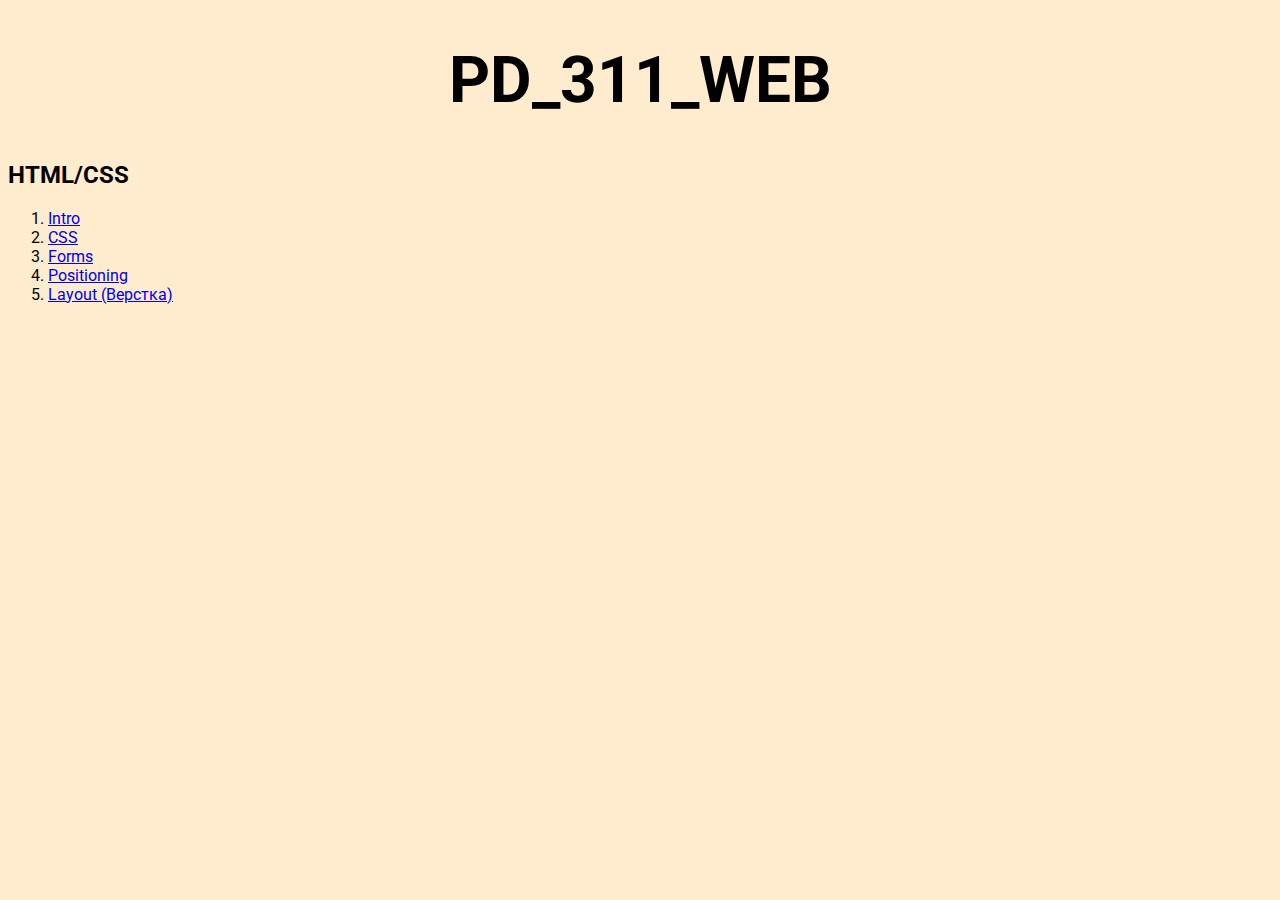
<file: index.html>
﻿<!DOCTYPE html>

<html lang="en" xmlns="http://www.w3.org/1999/xhtml">
<head>
    <meta charset="utf-8" />
	<link rel="stylesheet" href="style.css">
    <title>PD_311_WEB</title>
</head>
<body>
	<h1>PD_311_WEB</h1>
	<h2>HTML/CSS</h2>
	<ol>
		<li><a href="01-Intro/intro.html">Intro</a></li>
		<li><a href="01-Intro/CSS/css.html">CSS</a></li>
		<li><a href="03-Forms/index.html">Forms</a></li>
		<li><a href="04-Positioning/index.html">Positioning</a></li>
		<li><a href="05-Layout/index.html">Layout (Верстка)</a></li>
	</ol>
</body>
</html>
</file>
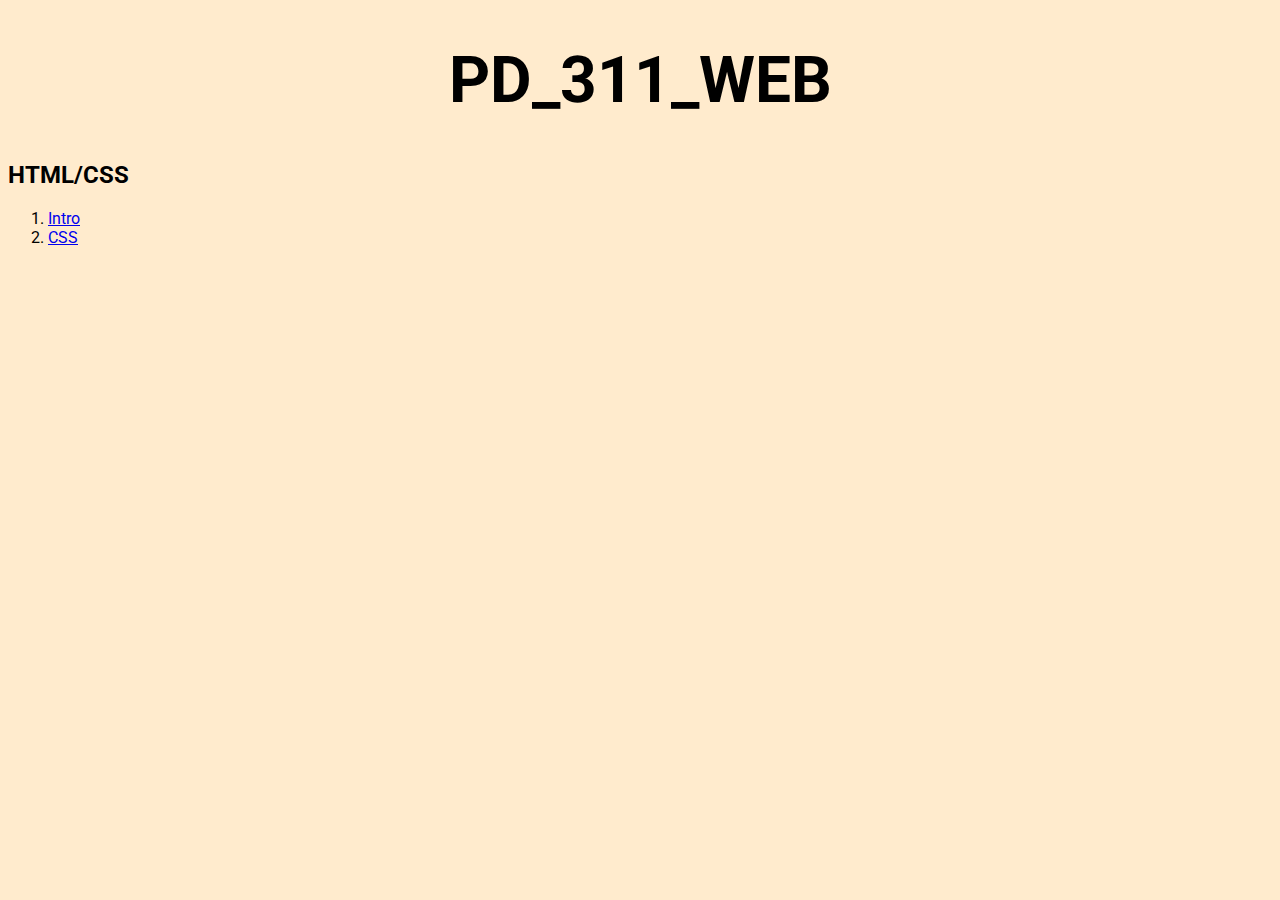
<file: 01-Intro/index.html>
﻿<!DOCTYPE html>

<html lang="en" xmlns="http://www.w3.org/1999/xhtml">
<head>
    <meta charset="utf-8" />
	<link rel="stylesheet" href="style.css">
    <title>PD_311_WEB</title>
</head>
<body>
	<h1>PD_311_WEB</h1>
	<h2>HTML/CSS</h2>
	<ol>
		<li><a href="intro.html">Intro</a></li>
		<li><a href="CSS/index.html">CSS</a></li>
	</ol>
</body>
</html>
</file>
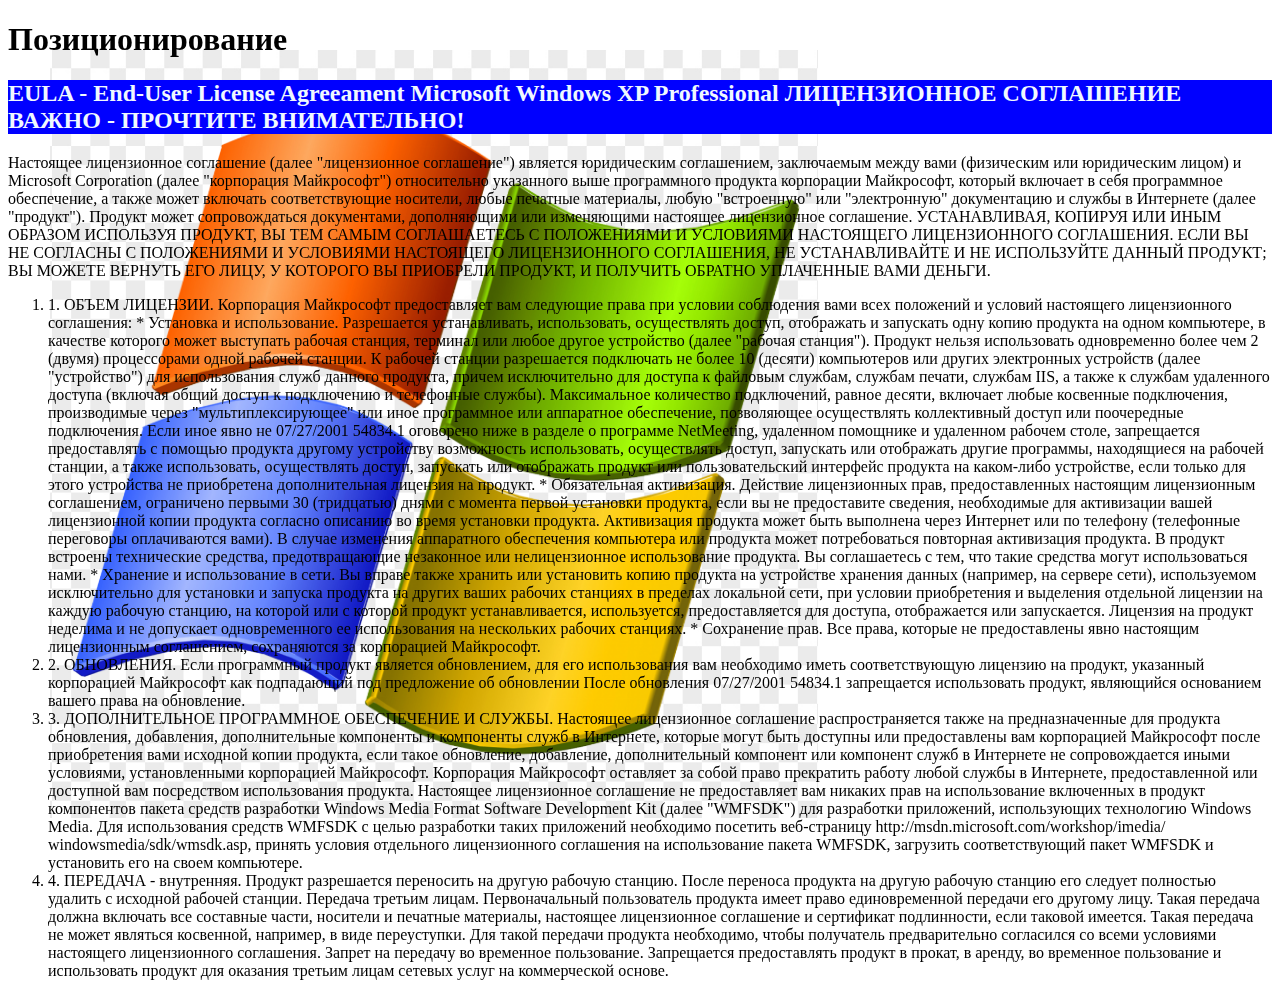
<file: 04-Positioning/index.html>
﻿<!DOCTYPE html>

<html lang="en" xmlns="http://www.w3.org/1999/xhtml">
<head>
    <meta charset="utf-8" />
	<link href="style.css" rel="stylesheet" />
    <title>Позиционирование</title>
</head>
<body>
    <h1>Позиционирование</h1>
    <h2>
        EULA - End-User License Agreeament
        Microsoft Windows XP Professional
        ЛИЦЕНЗИОННОЕ СОГЛАШЕНИЕ
        ВАЖНО - ПРОЧТИТЕ ВНИМАТЕЛЬНО!
    </h2>
    <img src="img/windows-xp.png" />
    <p>
        Настоящее лицензионное соглашение (далее
        "лицензионное соглашение") является юридическим
        соглашением, заключаемым между вами (физическим
        или юридическим лицом) и Microsoft Corporation
        (далее "корпорация Майкрософт") относительно
        указанного выше программного продукта корпорации
        Майкрософт, который включает в себя программное
        обеспечение, а также может включать
        соответствующие носители, любые печатные
        материалы, любую "встроенную" или "электронную"
        документацию и службы в Интернете (далее
        "продукт"). Продукт может сопровождаться
        документами, дополняющими или изменяющими
        настоящее лицензионное соглашение.
        УСТАНАВЛИВАЯ, КОПИРУЯ ИЛИ ИНЫМ ОБРАЗОМ
        ИСПОЛЬЗУЯ ПРОДУКТ, ВЫ ТЕМ САМЫМ СОГЛАШАЕТЕСЬ
        С ПОЛОЖЕНИЯМИ И УСЛОВИЯМИ НАСТОЯЩЕГО
        ЛИЦЕНЗИОННОГО СОГЛАШЕНИЯ. ЕСЛИ ВЫ НЕ
        СОГЛАСНЫ С ПОЛОЖЕНИЯМИ И УСЛОВИЯМИ
        НАСТОЯЩЕГО ЛИЦЕНЗИОННОГО СОГЛАШЕНИЯ, НЕ
        УСТАНАВЛИВАЙТЕ И НЕ ИСПОЛЬЗУЙТЕ ДАННЫЙ
        ПРОДУКТ; ВЫ МОЖЕТЕ ВЕРНУТЬ ЕГО ЛИЦУ, У
        КОТОРОГО ВЫ ПРИОБРЕЛИ ПРОДУКТ, И ПОЛУЧИТЬ
        ОБРАТНО УПЛАЧЕННЫЕ ВАМИ ДЕНЬГИ.
    </p>
    <ol>
        <li>
            1. ОБЪЕМ ЛИЦЕНЗИИ.
            Корпорация Майкрософт предоставляет вам следующие
            права при условии соблюдения вами всех положений и
            условий настоящего лицензионного соглашения:
            * Установка и использование.
            Разрешается устанавливать, использовать,
            осуществлять доступ, отображать и запускать одну
            копию продукта на одном компьютере, в качестве
            которого может выступать рабочая станция, терминал
            или любое другое устройство (далее "рабочая
            станция"). Продукт нельзя использовать
            одновременно более чем 2 (двумя) процессорами
            одной рабочей станции. К рабочей станции
            разрешается подключать не более 10 (десяти)
            компьютеров или других электронных устройств
            (далее "устройство") для использования служб
            данного продукта, причем исключительно для доступа
            к файловым службам, службам печати, службам IIS, а
            также к службам удаленного доступа (включая общий
            доступ к подключению и телефонные службы).
            Максимальное количество подключений, равное
            десяти, включает любые косвенные подключения,
            производимые через "мультиплексирующее" или иное
            программное или аппаратное обеспечение,
            позволяющее осуществлять коллективный доступ или
            поочередные подключения. Если иное явно не
            07/27/2001 54834.1
            оговорено ниже в разделе о программе NetMeeting,
            удаленном помощнике и удаленном рабочем столе,
            запрещается предоставлять с помощью продукта
            другому устройству возможность использовать,
            осуществлять доступ, запускать или отображать
            другие программы, находящиеся на рабочей станции,
            а также использовать, осуществлять доступ,
            запускать или отображать продукт или
            пользовательский интерфейс продукта на каком-либо
            устройстве, если только для этого устройства не
            приобретена дополнительная лицензия на продукт.
            * Обязательная активизация.
            Действие лицензионных прав, предоставленных
            настоящим лицензионным соглашением, ограничено
            первыми 30 (тридцатью) днями с момента первой
            установки продукта, если вы не предоставите
            сведения, необходимые для активизации вашей
            лицензионной копии продукта согласно описанию во
            время установки продукта. Активизация продукта
            может быть выполнена через Интернет или по
            телефону (телефонные переговоры оплачиваются
            вами). В случае изменения аппаратного обеспечения
            компьютера или продукта может потребоваться
            повторная активизация продукта. В продукт встроены
            технические средства, предотвращающие незаконное
            или нелицензионное использование продукта. Вы
            соглашаетесь с тем, что такие средства могут
            использоваться нами.
            * Хранение и использование в сети.
            Вы вправе также хранить или установить копию
            продукта на устройстве хранения данных (например,
            на сервере сети), используемом исключительно для
            установки и запуска продукта на других ваших
            рабочих станциях в пределах локальной сети, при
            условии приобретения и выделения отдельной
            лицензии на каждую рабочую станцию, на которой или
            с которой продукт устанавливается, используется,
            предоставляется для доступа, отображается или
            запускается. Лицензия на продукт неделима и не
            допускает одновременного ее использования на
            нескольких рабочих станциях.
            * Сохранение прав.
            Все права, которые не предоставлены явно настоящим
            лицензионным соглашением, сохраняются за
            корпорацией Майкрософт.
        </li>
        <li>
            2. ОБНОВЛЕНИЯ.
            Если программный продукт является обновлением, для
            его использования вам необходимо иметь
            соответствующую лицензию на продукт, указанный
            корпорацией Майкрософт как подпадающий под
            предложение об обновлении После обновления
            07/27/2001 54834.1
            запрещается использовать продукт, являющийся
            основанием вашего права на обновление.
        </li>
        <li>
            3. ДОПОЛНИТЕЛЬНОЕ ПРОГРАММНОЕ ОБЕСПЕЧЕНИЕ И
            СЛУЖБЫ.
            Настоящее лицензионное соглашение распространяется
            также на предназначенные для продукта обновления,
            добавления, дополнительные компоненты и компоненты
            служб в Интернете, которые могут быть доступны или
            предоставлены вам корпорацией Майкрософт после
            приобретения вами исходной копии продукта, если
            такое обновление, добавление, дополнительный
            компонент или компонент служб в Интернете не
            сопровождается иными условиями, установленными
            корпорацией Майкрософт. Корпорация Майкрософт
            оставляет за собой право прекратить работу любой
            службы в Интернете, предоставленной или доступной
            вам посредством использования продукта. Настоящее
            лицензионное соглашение не предоставляет вам
            никаких прав на использование включенных в продукт
            компонентов пакета средств разработки Windows
            Media Format Software Development Kit (далее
            "WMFSDK") для разработки приложений, использующих
            технологию Windows Media. Для использования
            средств WMFSDK с целью разработки таких приложений
            необходимо посетить веб-страницу
            http://msdn.microsoft.com/workshop/imedia/
            windowsmedia/sdk/wmsdk.asp, принять условия
            отдельного лицензионного соглашения на
            использование пакета WMFSDK, загрузить
            соответствующий пакет WMFSDK и установить его на
            своем компьютере.
        </li>
        <li>
            4. ПЕРЕДАЧА - внутренняя.
            Продукт разрешается переносить на другую рабочую
            станцию. После переноса продукта на другую рабочую
            станцию его следует полностью удалить с исходной
            рабочей станции. Передача третьим лицам.
            Первоначальный пользователь продукта имеет право
            единовременной передачи его другому лицу. Такая
            передача должна включать все составные части,
            носители и печатные материалы, настоящее
            лицензионное соглашение и сертификат подлинности,
            если таковой имеется. Такая передача не может
            являться косвенной, например, в виде переуступки.
            Для такой передачи продукта необходимо, чтобы
            получатель предварительно согласился со всеми
            условиями настоящего лицензионного соглашения.
            Запрет на передачу во временное пользование.
            Запрещается предоставлять продукт в прокат, в
            аренду, во временное пользование и использовать
            продукт для оказания третьим лицам сетевых услуг
            на коммерческой основе.
        </li>
    </ol>

</body>
</html>
</file>
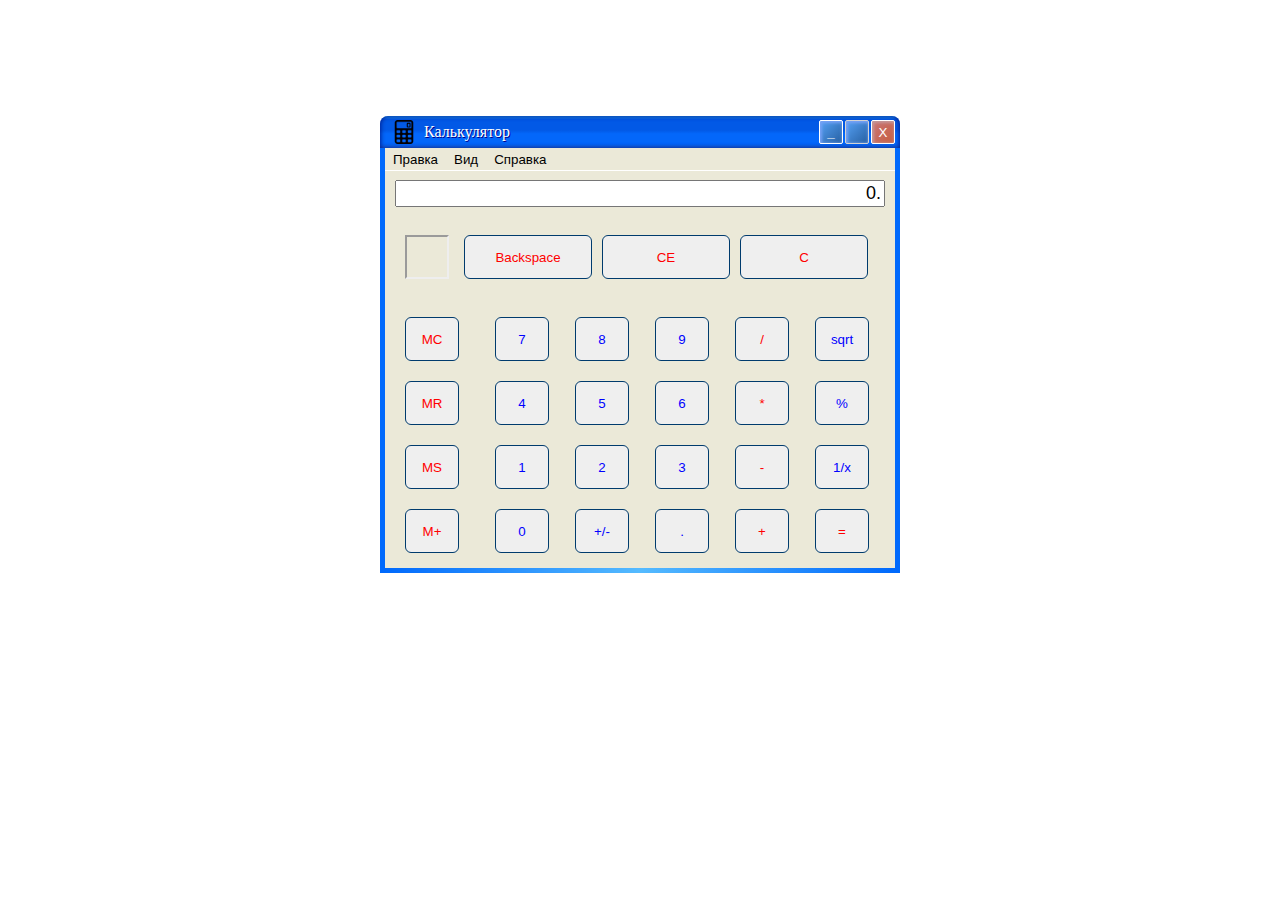
<file: Calculator/index.html>
﻿﻿
<!DOCTYPE html>

<html lang="en" xmlns="http://www.w3.org/1999/xhtml">
<head>
	<meta charset="utf-8" />
	<link rel="stylesheet" href="style.css">
	<title>Калькулятор</title>
</head>
<body>
	<div id="desktop">
		<div class="main-window">
			<div class="title-bar">
				<div class="window-title">
					<img src="img/calc-icon.png" class="icon">
					Калькулятор
				</div>
				<div class="window-control-buttons">
					<button class="window-control-button"><b>_</b></button>
					<button class="window-control-button" disabled></button>
					<button class="window-control-button close-button">X</button>
				</div>
			</div>
			<div class="client-rect">
				<div class="menu-bar">
					<input type="button" value="Правка">
					<input type="button" value="Вид">
					<input type="button" value="Справка">
				</div>
				<input class="display" type="text" name="display" value="0." />
				<div class="display-buttons">
					<div id="square"></div>
					<button>Backspace</button>
					<button>CE</button>
					<button>C</button>
				</div>
				<div class="buttons">
					<div class="memory-buttons">
						<button>MC</button>
						<button>MR</button>
						<button>MS</button>
						<button>M+</button>
					</div>
					<div class="digits">
						<button>7</button>
						<button>8</button>
						<button>9</button>
						<button class="red-text">/</button>
						<button>sqrt</button>
						<button>4</button>
						<button>5</button>
						<button>6</button>
						<button class="red-text">*</button>
						<button>%</button>
						<button>1</button>
						<button>2</button>
						<button>3</button>
						<button class="red-text">-</button>
						<button>1/x</button>
						<button>0</button>
						<button>+/-</button>
						<button>.</button>
						<button class="red-text">+</button>
						<button class="red-text">=</button>
					</div>
				</div>
			</div>
		</div>
	</div>
</body>
</html>
</file>
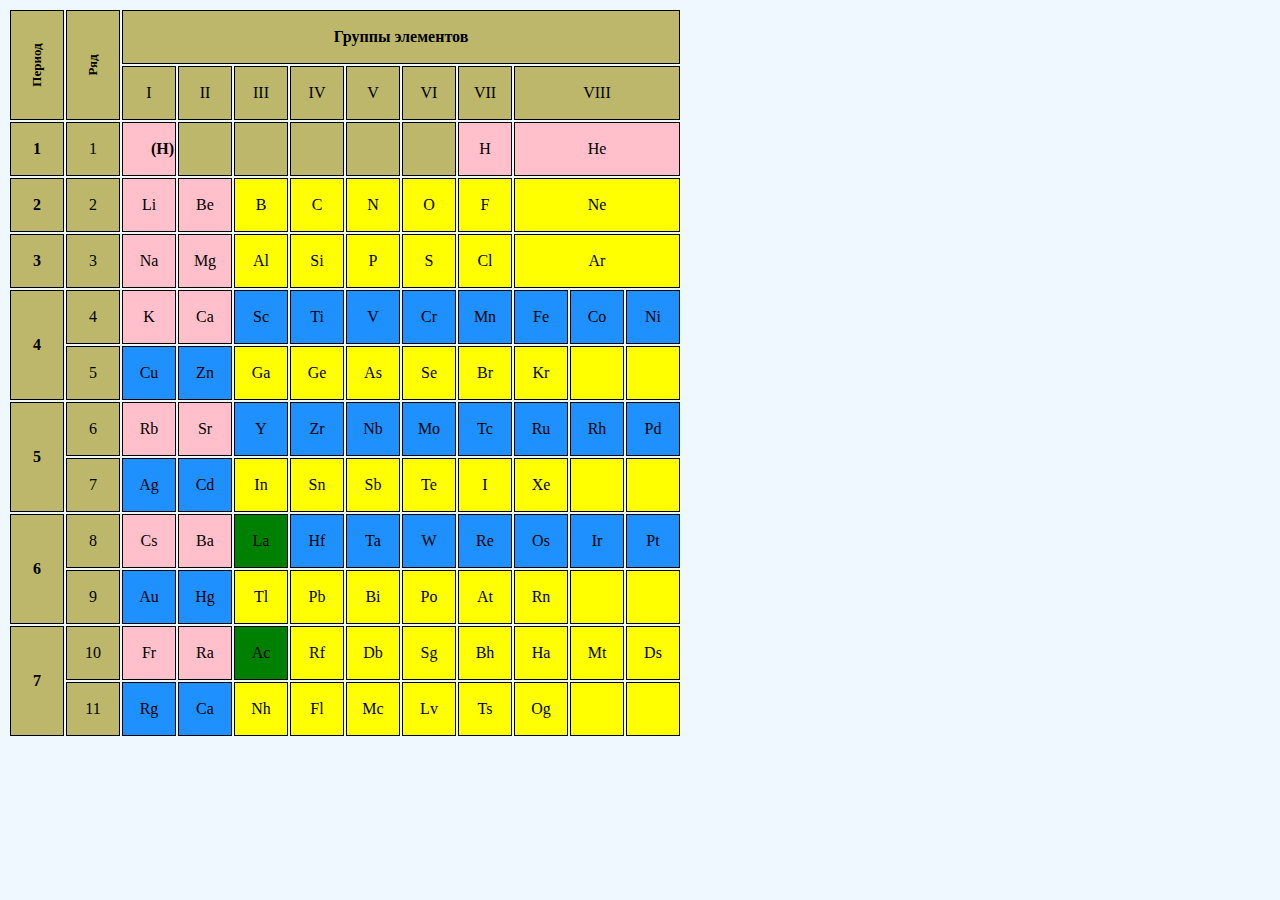
<file: 01-Intro/PeriodicTable/index.htm>
<!DOCTYPE html>
<html lang="ru">
<head>
<meta charset="utf-8">
<link href="styles.css" rel="stylesheet" />
<title>Periodic Table</title>
</head>
<body>
	<!--Таблица на 22х13 ячеек-->
	<table>
		<tr>
			<th class="pale-yellow vertical-text" rowspan="2"><div>Период</div></th>
			<th class="pale-yellow vertical-text" rowspan="2"><div>Ряд</div></th>
			<th class="pale-yellow wide-text" colspan="20">Группы элементов</th>
		</tr>
		<tr>
			<td class="pale-yellow" colspan="2">I</td>
			<td class="pale-yellow" colspan="2">II</td>
			<td class="pale-yellow" colspan="2">III</td>
			<td class="pale-yellow" colspan="2">IV</td>
			<td class="pale-yellow" colspan="2">V</td>
			<td class="pale-yellow" colspan="2">VI</td>
			<td class="pale-yellow" colspan="2">VII</td>
			<td class="pale-yellow" colspan="6">VIII</td>
		</tr>
		<tr>
			<td class="pale-yellow"><strong>1</strong></td>
			<td class="pale-yellow">1</td>
			<td class="pink class right-align" colspan="2"><strong>(H)</strong></td>
			<td colspan="2" class="pale-yellow"></td>
			<td colspan="2" class="pale-yellow"></td>
			<td colspan="2" class="pale-yellow"></td>
			<td colspan="2" class="pale-yellow"></td>
			<td colspan="2" class="pale-yellow"></td>
			<td colspan="2" class="pink left-align">H</td>
			<td colspan="6" class="pink left-align">He</td>
		</tr>
		<tr>
			<td class="pale-yellow"><strong>2</strong></td>
			<td class="pale-yellow">2</td>
			<td colspan="2" class="pink">Li</td>
			<td colspan="2" class="pink">Be</td>
			<td colspan="2" class="yellow">B</td>
			<td colspan="2" class="yellow">C</td>
			<td colspan="2" class="yellow">N</td>
			<td colspan="2" class="yellow">O</td>
			<td colspan="2" class="yellow">F</td>
			<td colspan="6" class="yellow">Ne</td>
		</tr>
		<tr>
			<td class="pale-yellow"><strong>3</strong></td>
			<td class="pale-yellow">3</td>
			<td colspan="2" class="pink">Na</td>
			<td colspan="2" class="pink">Mg</td>
			<td colspan="2" class="yellow">Al</td>
			<td colspan="2" class="yellow">Si</td>
			<td colspan="2" class="yellow">P</td>
			<td colspan="2" class="yellow">S</td>
			<td colspan="2" class="yellow">Cl</td>
			<td colspan="6" class="yellow">Ar</td>
		</tr>
		<tr>
			<td rowspan="2" class="pale-yellow"><strong>4</strong></td>
			<td class="pale-yellow">4</td>
			<td colspan="2" class="pink">K</td>
			<td colspan="2" class="pink">Ca</td>
			<td colspan="2" class="blue">Sc</td>
			<td colspan="2" class="blue">Ti</td>
			<td colspan="2" class="blue">V</td>
			<td colspan="2" class="blue">Cr</td>
			<td colspan="2" class="blue">Mn</td>
			<td colspan="2" class="blue">Fe</td>
			<td colspan="2" class="blue">Co</td>
			<td colspan="2" class="blue">Ni</td>
		</tr>
		<tr>
			<td class="pale-yellow">5</td>
			<td colspan="2" class="blue">Cu</td>
			<td colspan="2" class="blue">Zn</td>
			<td colspan="2" class="yellow">Ga</td>
			<td colspan="2" class="yellow">Ge</td>
			<td colspan="2" class="yellow">As</td>
			<td colspan="2" class="yellow">Se</td>
			<td colspan="2" class="yellow">Br</td>
			<td colspan="2" class="yellow">Kr</td>
			<td colspan="2" class="yellow"></td>
			<td colspan="2" class="yellow"></td>
		</tr>
		<tr>
			<td rowspan="2" class="pale-yellow"><strong>5</strong></td>
			<td class="pale-yellow">6</td>
			<td colspan="2" class="pink">Rb</td>
			<td colspan="2" class="pink">Sr</td>
			<td colspan="2" class="blue">Y</td>
			<td colspan="2" class="blue">Zr</td>
			<td colspan="2" class="blue">Nb</td>
			<td colspan="2" class="blue">Mo</td>
			<td colspan="2" class="blue">Tc</td>
			<td colspan="2" class="blue">Ru</td>
			<td colspan="2" class="blue">Rh</td>
			<td colspan="2" class="blue">Pd</td>
		</tr>
		<tr>
			<td class="pale-yellow">7</td>
			<td colspan="2" class="blue">Ag</td>
			<td colspan="2" class="blue">Cd</td>
			<td colspan="2" class="yellow">In</td>
			<td colspan="2" class="yellow">Sn</td>
			<td colspan="2" class="yellow">Sb</td>
			<td colspan="2" class="yellow">Te</td>
			<td colspan="2" class="yellow">I</td>
			<td colspan="2" class="yellow">Xe</td>
			<td colspan="2" class="yellow"></td>
			<td colspan="2" class="yellow"></td>
		</tr>
		<tr>
			<td rowspan="2" class="pale-yellow"><strong>6</strong></td>
			<td class="pale-yellow">8</td>
			<td colspan="2" class="pink">Cs</td>
			<td colspan="2" class="pink">Ba</td>
			<td colspan="2" class="green">La</td>
			<td colspan="2" class="blue">Hf</td>
			<td colspan="2" class="blue">Ta</td>
			<td colspan="2" class="blue">W</td>
			<td colspan="2" class="blue">Re</td>
			<td colspan="2" class="blue">Os</td>
			<td colspan="2" class="blue">Ir</td>
			<td colspan="2" class="blue">Pt</td>
		</tr>
		<tr>
			<td class="pale-yellow">9</td>
			<td colspan="2" class="blue">Au</td>
			<td colspan="2" class="blue">Hg</td>
			<td colspan="2" class="yellow">Tl</td>
			<td colspan="2" class="yellow">Pb</td>
			<td colspan="2" class="yellow">Bi</td>
			<td colspan="2" class="yellow">Po</td>
			<td colspan="2" class="yellow">At</td>
			<td colspan="2" class="yellow">Rn</td>
			<td colspan="2" class="yellow"></td>
			<td colspan="2" class="yellow"></td>
		</tr>
		<tr>
			<td rowspan="2" class="pale-yellow"><strong>7</strong></td>
			<td class="pale-yellow">10</td>
			<td colspan="2" class="pink">Fr</td>
			<td colspan="2" class="pink">Ra</td>
			<td colspan="2" class="green">Ac</td>
			<td colspan="2" class="yellow">Rf</td>
			<td colspan="2" class="yellow">Db</td>
			<td colspan="2" class="yellow">Sg</td>
			<td colspan="2" class="yellow">Bh</td>
			<td colspan="2" class="yellow">Ha</td>
			<td colspan="2" class="yellow">Mt</td>
			<td colspan="2" class="yellow">Ds</td>
		</tr>
		<tr>
			<td class="pale-yellow">11</td>
			<td colspan="2" class="blue">Rg</td>
			<td colspan="2" class="blue">Ca</td>
			<td colspan="2" class="yellow">Nh</td>
			<td colspan="2" class="yellow">Fl</td>
			<td colspan="2" class="yellow">Mc</td>
			<td colspan="2" class="yellow">Lv</td>
			<td colspan="2" class="yellow">Ts</td>
			<td colspan="2" class="yellow">Og</td>
			<td colspan="2" class="yellow"></td>
			<td colspan="2" class="yellow"></td>
		</tr>

	</table>

</body>
</html>
</file>
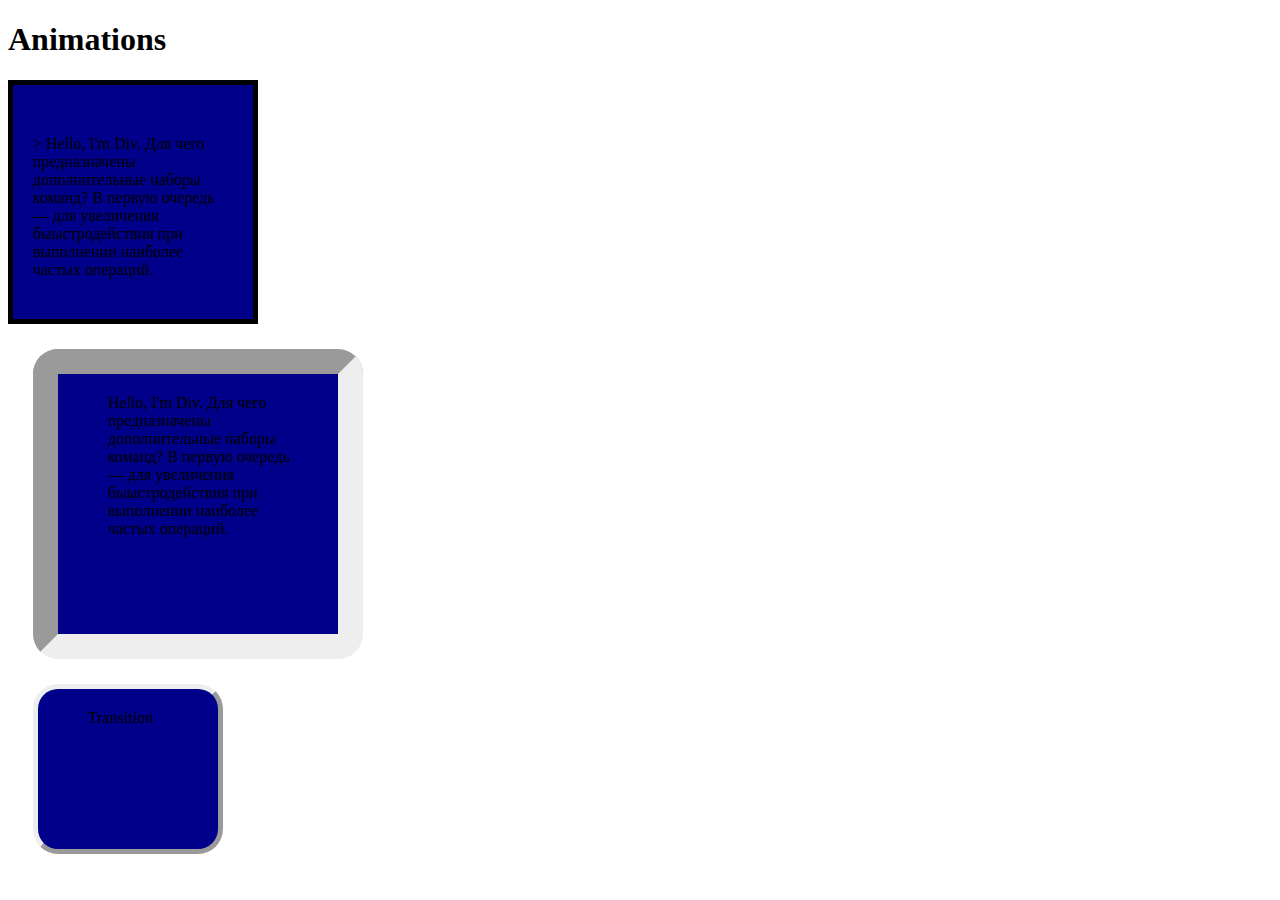
<file: HTML-Animations/Animations/index.html>
﻿<!DOCTYPE html>
<html lang="ru">
<head>
	<meta charset="utf-8">
	<link href="animations.css" rel="stylesheet" />
	<title>Animations</title>
</head>
<body>
	<h1>Animations</h1>
	<div <!--class="button"-->>
		Hello, I'm Div.
		Для чего предназначены дополнительные наборы команд? В первую очередь — для
		увеличения быыстродействия при выполнении наиболее частых операций.
	</div>
	<div class="pressed-button">
		Hello, I'm Div. 
		Для чего предназначены дополнительные наборы команд? В первую очередь — для
		увеличения быыстродействия при выполнении наиболее частых операций.
	</div>
	<div class="button">
		Transition
	</div>
</body>
</html>
</file>
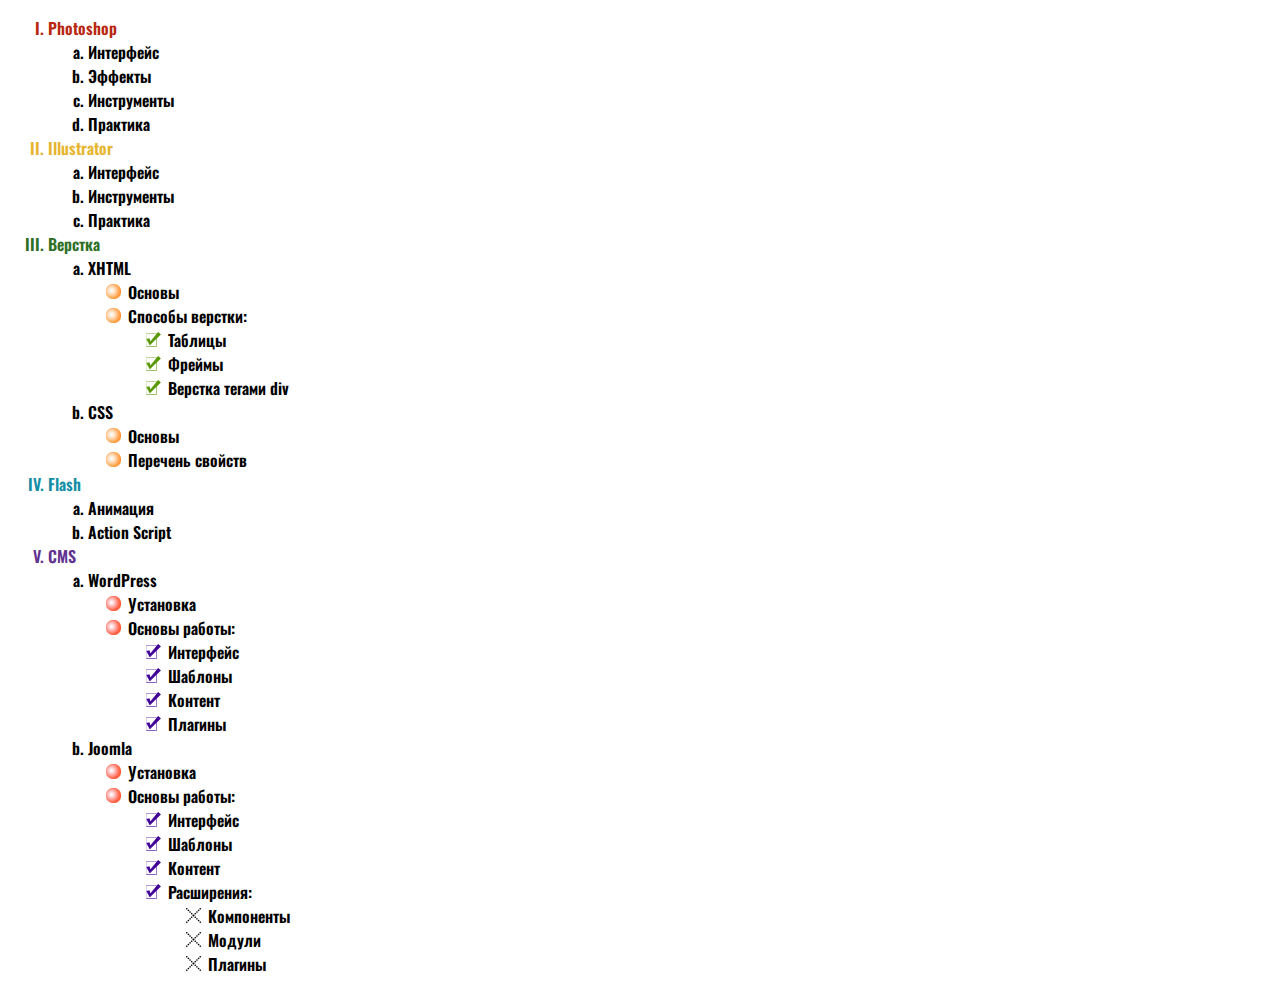
<file: 01-Intro/homework-list.html>
﻿<!DOCTYPE html>

<html lang="ru" xmlns="http://www.w3.org/1999/xhtml">
<head>
	<meta charset="utf-8" />
	<link rel="stylesheet" href="styles-homework-list.css" />
	<link rel="preconnect" href="https://fonts.googleapis.com">
	<link rel="preconnect" href="https://fonts.gstatic.com" crossorigin>
	<link href="https://fonts.googleapis.com/css2?family=Oswald:wght@200..700&display=swap" rel="stylesheet">
	<title>Homework</title>
</head>
<body>
	<ol type="I">
		<li class="red-text">Photoshop</li>
		<ol type="a">
			<li>Интерфейс</li>
			<li>Эффекты</li>
			<li>Инструменты</li>
			<li>Практика</li>
		</ol>
		<li class="yellow-text">Illustrator</li>
		<ol type="a">
			<li>Интерфейс</li>
			<li>Инструменты</li>
			<li>Практика</li>
		</ol>
		<li class="green-text">Верстка</li>
		<ol type="a">
			<li>XHTML</li>
			<ul class="yellow-marker">
				<li>Основы</li>
				<li>Способы верстки:</li>
				<ul class="green-marker">
					<li>Таблицы</li>
					<li>Фреймы</li>
					<li>Верстка тегами div</li>
				</ul>
			</ul>
			<li>CSS</li>
			<ul class="yellow-marker">
				<li>Основы</li>
				<li>Перечень свойств</li>
			</ul>
		</ol>
		<li class="blue-text">Flash</li>
		<ol type="a">
			<li>Анимация</li>
			<li>Action Script</li>
		</ol>
		<li class="purple-text">CMS</li>
		<ol type="a">
			<li>WordPress</li>
			<ul class="red-marker">
				<li>Установка</li>
				<li>Основы работы:</li>
				<ul class="purple-marker">
					<li>Интерфейс</li>
					<li>Шаблоны</li>
					<li>Контент</li>
					<li>Плагины</li>
				</ul>
			</ul>
			<li>Joomla</li>
			<ul class="red-marker">
				<li>Установка</li>
				<li>Основы работы:</li>
				<ul class="purple-marker">
					<li>Интерфейс</li>
					<li>Шаблоны</li>
					<li>Контент</li>
					<li>Расширения:</li>
					<ul class="cross-marker">
						<li>Компоненты</li>
						<li>Модули</li>
						<li>Плагины</li>
					</ul>
				</ul>
			</ul>
		</ol>
	</ol>
</body>
</html>
</file>
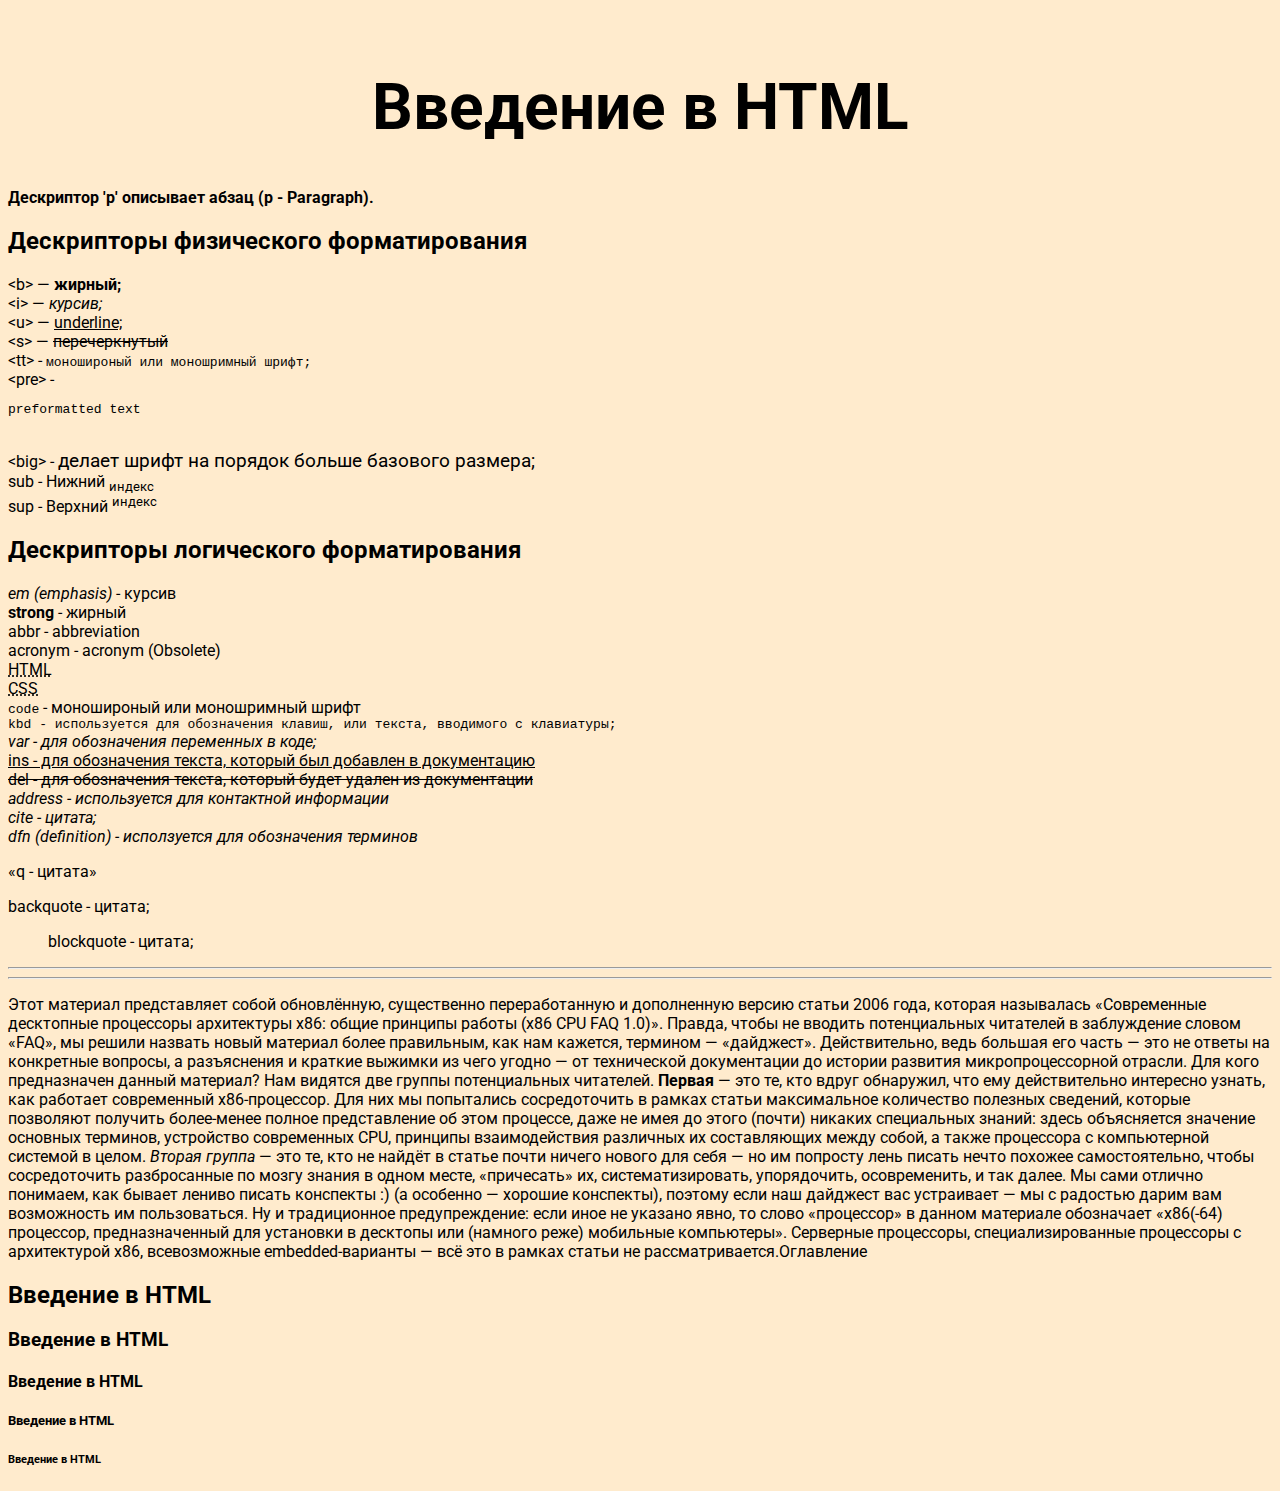
<file: 01-Intro/intro.html>
﻿﻿
<!DOCTYPE html>

<html lang="ru">
<head>
    <meta charset="utf-8">
    <meta name="author" content="Tommy Vercetty">
    <meta name="description" content="Introduction to Web Development">
    <title>Intro</title>
    <link rel="icon" href="Icons/html5.ico" type="image/x-icon">
    <link rel="stylesheet" href="style.css">
</head>
<body>
    <h1 align="center">Введение в HTML</h1>
    <p>
        <strong>
            Дескриптор 'p' описывает абзац (p - Paragraph).
        </strong>
    </p>
    <h2>Дескрипторы физического форматирования</h2>
    &#60;b&#62; &#8212; <b>жирный;</b><br>
    &#60;i&#62; &#8212; <i>курсив;</i><br>
    &#60;u&#62; &#8212; <u>underline;</u><br>
    &#60;s&#62; &#8212; <s>перечеркнутый</s><br>
    &lt;tt&gt; - <tt>моношироный или моношримный шрифт;</tt><br>
    &lt;pre&gt; - <pre>preformatted text</pre><br>
    &lt;big&gt; - <big>делает шрифт на порядок больше базового размера;</big><br>
    sub - Нижний <sub>индекс</sub><br>
    sup - Верхний <sup>индекс</sup><br>

    <h2>Дескрипторы логического форматирования</h2>
    <em>em (emphasis)</em> - курсив<br>
    <strong>strong</strong> - жирный<br>
    <abbr>abbr</abbr> - abbreviation<br>
    <acronym>acronym</acronym> - acronym (Obsolete)<br>
    <abbr title="Hyper-Text Markup Language">HTML</abbr><br>
    <acronym title="Cascade Style Sheet">CSS</acronym><br>
    <code>code</code> - моношироный или моношримный шрифт<br>
    <kbd>kbd - используется для обозначения клавиш, или текста, вводимого с клавиатуры;</kbd><br>
    <var>var - для обозначения переменных в коде;</var><br>
    <ins>ins - для обозначения текста, который был добавлен в документацию</ins> <br>
    <del>del - для обозначения текста, который будет удален из документации</del><br>

    <address>address - используется для контактной информации</address>
    <cite>cite - цитата;</cite><br>
    <dfn>dfn (definition) - исползуется для обозначения терминов</dfn>
    <p><q>q - цитата</q></p>
    <div><backquote>backquote - цитата;</backquote></div>
    <p><blockquote>blockquote - цитата;</blockquote></p>
    <hr>

    <hr>
    <p>
        Этот материал представляет собой обновлённую, существенно переработанную и дополненную версию статьи 2006 года, которая называлась «Современные десктопные процессоры архитектуры x86: общие принципы работы (x86 CPU FAQ 1.0)». Правда, чтобы не вводить потенциальных читателей в заблуждение словом «FAQ», мы решили назвать новый материал более правильным, как нам кажется, термином — «дайджест». Действительно, ведь большая его часть — это не ответы на конкретные вопросы, а разъяснения и краткие выжимки из чего угодно — от технической документации до истории развития микропроцессорной отрасли. Для кого предназначен данный материал? Нам видятся две группы потенциальных читателей.

        <b>Первая</b> — это те, кто вдруг обнаружил, что ему действительно интересно узнать, как работает современный x86-процессор. Для них мы попытались сосредоточить в рамках статьи максимальное количество полезных сведений, которые позволяют получить более-менее полное представление об этом процессе, даже не имея до этого (почти) никаких специальных знаний: здесь объясняется значение основных терминов, устройство современных CPU, принципы взаимодействия различных их составляющих между собой, а также процессора с компьютерной системой в целом.

        <i>Вторая группа</i> — это те, кто не найдёт в статье почти ничего нового для себя — но им попросту лень писать нечто похожее самостоятельно, чтобы сосредоточить разбросанные по мозгу знания в одном месте, «причесать» их, систематизировать, упорядочить, осовременить, и так далее. Мы сами отлично понимаем, как бывает лениво писать конспекты :) (а особенно — хорошие конспекты), поэтому если наш дайджест вас устраивает — мы с радостью дарим вам возможность им пользоваться.

        Ну и традиционное предупреждение: если иное не указано явно, то слово «процессор» в данном материале обозначает «x86(-64) процессор, предназначенный для установки в десктопы или (намного реже) мобильные компьютеры». Серверные процессоры, специализированные процессоры с архитектурой x86, всевозможные embedded-варианты — всё это в рамках статьи не рассматривается.Оглавление
    </p>
    <h2>Введение в HTML</h2>
    <h3>Введение в HTML</h3>
    <h4>Введение в HTML</h4>
    <h5>Введение в HTML</h5>
    <h6>Введение в HTML</h6>
</body>
</html>
</file>
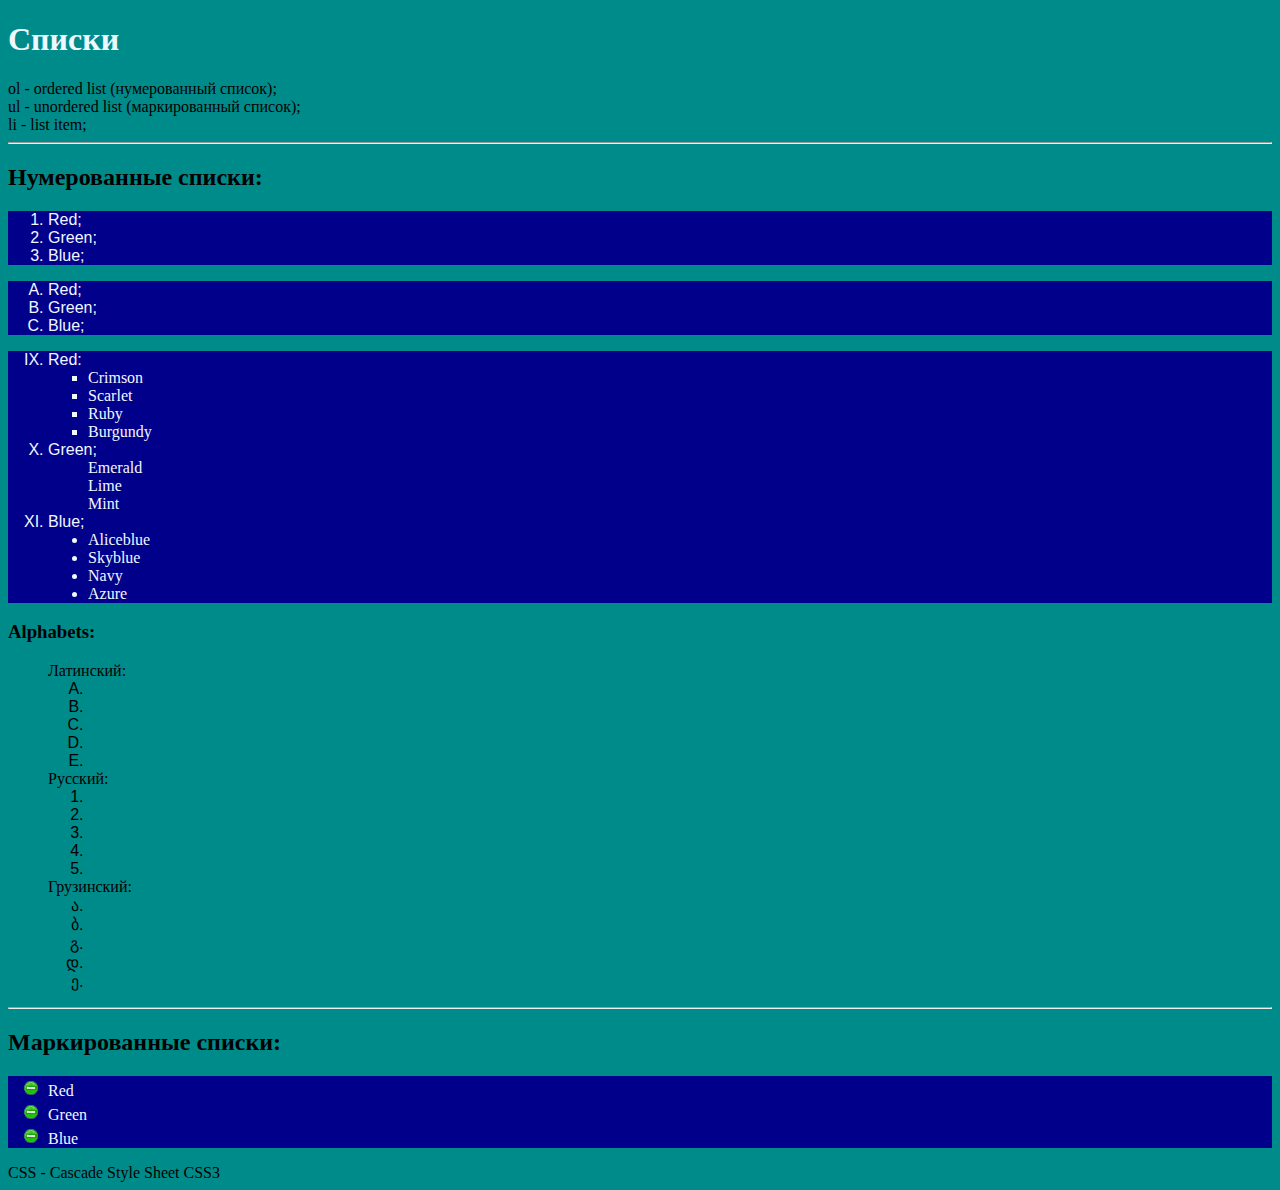
<file: 01-Intro/lists.html>
﻿<!DOCTYPE html>

<html lang="en" xmlns="http://www.w3.org/1999/xhtml">
<head>
	<meta charset="utf-8" />
	<link rel="stylesheet" href="styles.css">
	<title></title>
</head>
<body>
	<h1>Списки</h1>
	ol - ordered list (нумерованный список);<br>
	ul - unordered list (маркированный список);<br>
	li - list item;<br>
	<hr>
	<h2>Нумерованные списки:</h2>

	<ol class="color-list">
		<li>Red;</li>
		<li>Green;</li>
		<li>Blue;</li>
	</ol>
	<ol type="A" class="color-list">
		<li>Red;</li>
		<li>Green;</li>
		<li>Blue;</li>
	</ol>
	<ol type="I" start="9" class="color-list">
		<li>
			Red:
			<ul type="square">
				<li>Crimson</li>
				<li>Scarlet</li>
				<li>Ruby</li>
				<li>Burgundy</li>
			</ul>
		</li>
		<li>
			Green;
			<ul type="none">
				<li>Emerald</li>
				<li>Lime</li>
				<li>Mint</li>
			</ul>
		</li>
		<li>
			Blue;
			<ul type="disc">
				<li>Aliceblue</li>
				<li>Skyblue</li>
				<li>Navy</li>
				<li>Azure</li>
			</ul>
		</li>
	</ol>

	<h3>Alphabets:</h3>
	<ul type="none">
		<li>
			Латинский:
			<ol style="list-style-type:upper-alpha;">
				<li></li>
				<li></li>
				<li></li>
				<li></li>
				<li></li>
			</ol>
		</li>

		<li>
			Русский:
			<ol style="list-style-type:lower-russian-full;">
				<li></li>
				<li></li>
				<li></li>
				<li></li>
				<li></li>
			</ol>

		</li>
		<li>
			Грузинский:
			<ol id="geo">
				<li></li>
				<li></li>
				<li></li>
				<li></li>
				<li></li>
			</ol>
		</li>

	</ul>

	<hr>
	<h2>Маркированные списки:</h2>
	<ul style="list-style-image:url('Icons/icon.png');" class="color-list">
		<li>Red</li>
		<li>Green</li>
		<li>Blue</li>
	</ul>
	CSS - Cascade Style Sheet
	CSS3
</body>
</html>
</file>
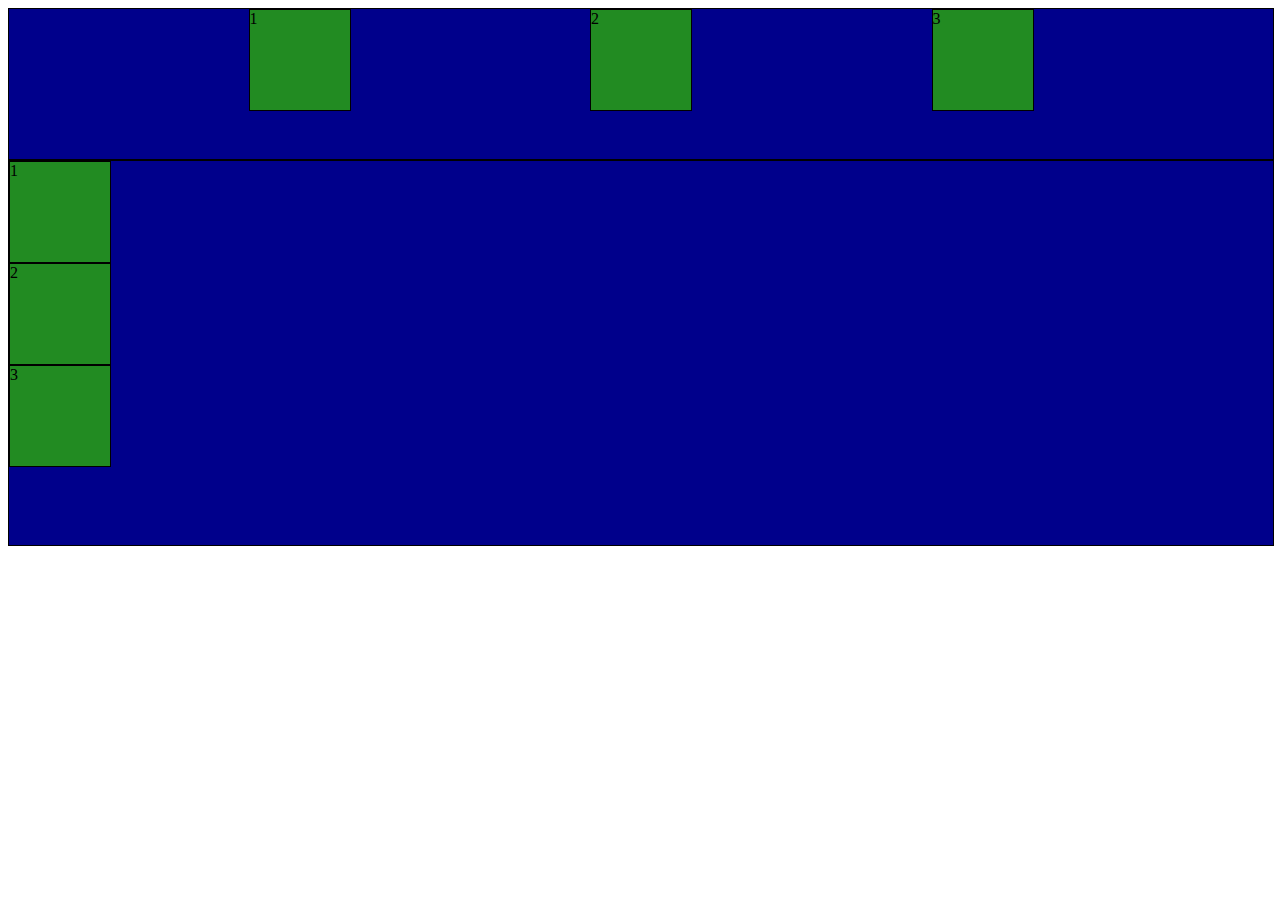
<file: 05-Layout/flex-box.html>
﻿<!DOCTYPE html>

<html lang="en" xmlns="http://www.w3.org/1999/xhtml">
<head>
    <meta charset="utf-8" />
	<link href="flex-box.css" rel="stylesheet" />
    <title></title>
</head>
<body>
	<div class="container-display-flex">
		<div class="content">1</div>
		<div class="content">2</div>
		<div class="content">3</div>
	</div>
	<div class="container-display-block">
		<div class="content">1</div>
		<div class="content">2</div>
		<div class="content">3</div>
	</div>
</body>
</html>
</file>
<file: style.css>
﻿@import url('https://fonts.googleapis.com/css2?family=Playwrite+CU:wght@100..400&family=Roboto:ital,wght@0,100;0,300;0,400;0,500;0,700;0,900;1,100;1,300;1,400;1,500;1,700;1,900&display=swap');
body
{
	font-family:Roboto;
	background-color:blanchedalmond;
}
h1
{
	font-size:64px;
	text-align:center;
}
</file>
<file: 01-Intro/style.css>
﻿@import url('https://fonts.googleapis.com/css2?family=Playwrite+CU:wght@100..400&family=Roboto:ital,wght@0,100;0,300;0,400;0,500;0,700;0,900;1,100;1,300;1,400;1,500;1,700;1,900&display=swap');
body
{
	font-family:Roboto;
	background-color:blanchedalmond;
}
h1
{
	font-size:64px;
	text-align:center;
}
</file>
<file: 04-Positioning/style.css>
﻿body
{
}
img
{
	width:768px;
	height:768px;
	/*position:absolute;*/
	position:fixed;
	top:25px;
	left:25px;
	z-index:-1;
	float:left;
	margin:25px;
}
h2
{
	position:sticky;
	top:0px;
	background-color:blue;
	color:aliceblue;
}
</file>
<file: Calculator/style.css>
﻿﻿body {
}

#desktop {
	/*https: //www.w3schools.com/cssref/css_units.php width:98vw;*/
	/*height: 95vh;*/
	height: 600px;
	/*background-color: darkgreen;*/
	display: flex;
	justify-content: center; /*Выравнивание по горизонтали*/
	align-items: center; /*Выравнивание по вертикали*/
}

.main-window {
	width: 520px;
	height: 420px;
	/*border:solid 1px;*/
	font-family: Tahoma;
}

.title-bar {
	background-image: linear-gradient(#23AAFF, #0259e6,#0259e6,#0259e6,#0259e6, #0367fa, #0367fa, #0367fa, #0367fa,#2379ed);
	height: 32px;
	border-radius: 8px 8px 0 0;
	box-shadow: inset 0px 0px 4px 1px #002195;
	color: white;
	text-shadow: 1px 1px darkblue;
	/**/

	display: flex;
	align-items: center;
	justify-content: space-between;
}

.icon {
	width: 24px;
	height: 24px;
	margin: 8px;
}

.window-control-buttons, .window-title {
	display: flex;
	align-items: center;
	margin: 4px;
}

.window-control-button {
	width: 24px;
	height: 24px;
	margin: 1px;
	color: white;
	font-weight: 500;
	background-image: linear-gradient(to bottom right, #55a1f5, #2760A2);
	box-shadow: inset 1px 1px 3px 1px #77a1f5;
	border: solid 1px white;
	border-radius: 2px;
}

	.window-control-button:hover, button:disabled {
		border-color: lightgrey;
	}

	.window-control-button:active {
		border-color: gray;
	}
/*button:disabled
{
		border-color: lightgrey;
}*/
.close-button {
	/*background-image: url("img/close_button.png");*/
	background-image: linear-gradient(to bottom right, #c97475, #c76042);
	box-shadow: inset 1px 1px 3px 1px #c49a9b;
}

.client-rect {
	background-color: #ebe9d8;
	height: 100%;
	/*border-left: solid 4px transparent;*/
	border: solid 5px;
	border-top: 0;
	/*border-right: solid 4px transparent;
	border-bottom: solid 4px transparent;*/
	/*border-image: linear-gradient(to right, #0069fc, #008bfF, #0069fc);*/
	border-image: linear-gradient(to right, #0069fc, #55BbfF, #0069fc) 1 round;
	display: flex;
	flex-direction: column;
}

.menu-bar {
	box-shadow: 0 1px 0 0 white;
	padding: 2px;
}

	.menu-bar > input[type=button] {
		border: none;
		background-color: transparent;
	}

		.menu-bar > input[type=button]:hover {
			/*border: none;
	background-color: transparent;*/
			box-shadow: 0 0 0 1px grey;
		}

.display {
	margin: 10px;
	text-align: right;
	font-size: 18px;
}

.display-buttons {
	display: flex;
	margin: 10px;
}

	.display-buttons > div {
		width: 40px;
		height: 40px;
		border: inset 2px;
		margin: 8px 10px;
	}

	.display-buttons > button {
		width: 128px;
		color: red;
		margin: 8px 5px;
	}

.debug {
	border: solid 1px black;
}
.memory-buttons
{
	display:flex;
	flex-direction:column;
	width: 64px;
	margin:10px;
}
.memory-buttons > button
{
	width:54px;
	height:44px;
	margin:10px;
	color: red;
}
.digits {
	display: grid;
	grid-template-columns: 54px 54px 54px 54px 54px;
	grid-template-rows: 44px 44px 44px 44px;
	justify-content:space-evenly;
	align-content:space-evenly;
	width:100%;
}
.digits > button
{
	color:blue;
}
.buttons
{
	display:flex;
	flex-direction:row;
}
.red-text {
	color: red !important;
}
button {
	border-radius: 6px;
	border: 1px solid #003B6D;
}
</file>
<file: 01-Intro/PeriodicTable/styles.css>
body {
	background-color: aliceblue;
}

td, th {
	width: 50px;
	height: 50px;
	border: 1px solid;
	text-align: center;
}

.pink {
	background-color: pink;
}

.yellow {
	background-color: yellow;
}

.pale-yellow {
	background-color: darkkhaki;
}

.blue {
	background-color: dodgerblue;
}

.yellow {
	background-color: yellow;
}
.yellow:hover{
	background-color:yellowgreen;
}
.green {
	background-color: green;
}

.green:hover {
		background-color: lawngreen;
}

.vertical-text > div {
	transform: rotate(-90deg);
	font-size: 13px;
}

.cell {
}

.right-align {
	text-align: right;
}
</file>
<file: HTML-Animations/Animations/animations.css>
@keyframes backgroung-animation
{
	from 
	{
		background-color: aliceblue;
		  color:darkblue;
	}
	to 
	{
		background-color:darkblue;
		color: aliceblue;
	}
}
@keyframes background-animation2
{
	25%
	{
		background-color:aliceblue;
		color: darkblue;
	}
	75%
	{
		background-color:darkblue;
		color:aliceblue;
	}
	100% 
	{
		background-color: aliceblue;
		color: darkblue;
	}
}
@keyframes background-animation3
{
	from {
		background-color: aliceblue;
		margin-left: 0px;
		margin-top: 0px;
	}
	to
	{
		background-color:darkblue;
		margin-left:100px;
		margin-top:50px;
	}
}
@keyframes border-animation
{

}
body {
	animation-name: background-animation3;
	animation-duration: 0s;
	/*animation-delay:3s;*/
	animation-iteration-count: infinite;
	/*animation-direction:alternate;*/
}
div
{
	border:solid 5px;
	/*border-left:5px solid;
	border-right:solid 5px;*/
	/*width: 200px;
	height:200px;*/
	/*margin: 100px;
	padding:50px;*/
	width:200px;
	background-color:darkblue;
	padding: 50px 20px 40px;
}
.button{
	background-color: darkblue;
	border: outset 25px;
	width: 200px;
	height:200px;
	padding: 20px 30px 40px 50px;
	border-radius:25px;
	margin:25px;
}
.pressed-button{
	background-color: darkblue;
	height :200px;
	border: inset 25px;
	margin: 25px;
	padding: 20px 30px 40px 50px;
	border-radius:25px;
	width:200px;


}
@keyframes button-pressing
{
	from {
		border: outset 25px;
	}
	to {
		border: inset 25px;
	}
}
.button {
	animation-name: button-pressing;
	animation-duration: 0.1s;
}
.button{
	background-color:darkblue;
	width:100px;
	height:100px;
	border: outset 5px;
	transition: background-color 3s;
	
}
	.button:hover {
		background-color: lightblue;
	}
</file>
<file: 01-Intro/styles-homework-list.css>
﻿body {
	font-family: "Oswald", serif;
}
.red-text {
	color: #b92711;
}
.yellow-text {
	color: #E7B52F;
}
.green-text {
	color: #2F7027;
}
.blue-text {
	color: #148EA6;
}
.purple-text {
	color: #613290;
}
li {
	font-weight:600;
}
.red-marker {
	list-style-image: url('extra/images/red_marker.png');
}
.yellow-marker {
	list-style-image: url('extra/images/orange_marker.png');
}
.green-marker {
	list-style-image: url('extra/images/green_marker.png');
}
.purple-marker {
	list-style-image: url('extra/images/blue_marker.png');
}
.cross-marker {
	list-style-image: url('extra/images/black_marker.png');
}
</file>
<file: 01-Intro/styles.css>
﻿body 
{
	background-color: darkcyan;
}

h1 
{
	color: aliceblue;
}

.color-list 
{
	color: aliceblue;
	background-color: darkblue;
}

#geo 
{
	list-style-type: georgian;
}

ol > li /*<li > вложенный в <ol >*/ 
{
	font-family: Arial;
}

ul > li
{
	font-family: 'Times New Roman';
}
</file>
<file: 05-Layout/flex-box.css>
﻿body
{
}
.container-display-flex {
	width: 100%;
	height: 150px;
	display: flex;
	justify-content:space-evenly;
	background-color: darkblue;
	border: solid 1px;
}
.content {
	border: solid 1px;
	background-color: forestgreen;
	width: 100px;
	height: 100px;
}
.container-display-block {
	width: 100%;
	height: 384px;
	display: block;
	justify-content: space-evenly;
	background-color: darkblue;
	border: solid 1px;
}
</file>
